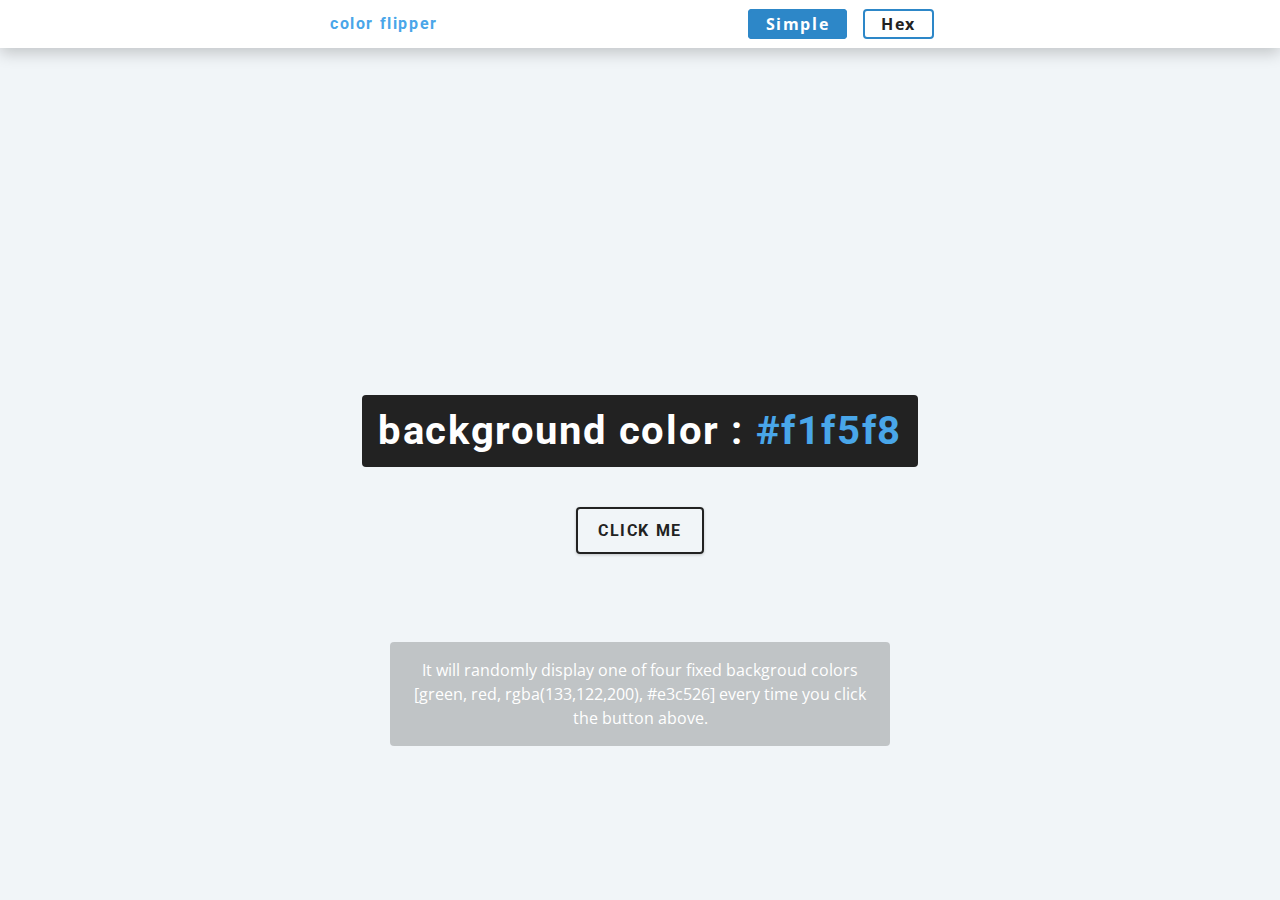
<file: index.html>
<!DOCTYPE html>
<html lang="en">
  <head>
    <meta charset="UTF-8" />
    <meta name="viewport" content="width=device-width, initial-scale=1.0" />
    <title>Color Flipper || Fixed Four</title>

    <!-- styles -->
    <link rel="stylesheet" href="styles.css" />
  </head>
  
  <body>
    <nav>
      <div class="nav-center">
        <h4>color flipper</h4>
        <ul class="nav-links">
          <li>
            <a href="index.html" class="nav-focus">simple</a>
          </li>
          <li>
            <a href="hex.html">hex</a>
          </li>
        </ul>
      </div>
    </nav>
    
    <main>
      <div class="container">
        <h2>background color : <span class="color">#f1f5f8</span></h2>
        <button class="btn btn-hero" id="btn">click me</button>
      </div>
      <div class="note">
        <p>It will randomly display one of four fixed backgroud colors [green, red, rgba(133,122,200), #e3c526] every time you click the button above.</p>
      </div>
    </main>
    <!-- javascript -->
    <script src="app.js"></script>
  </body>
</html>
</file>
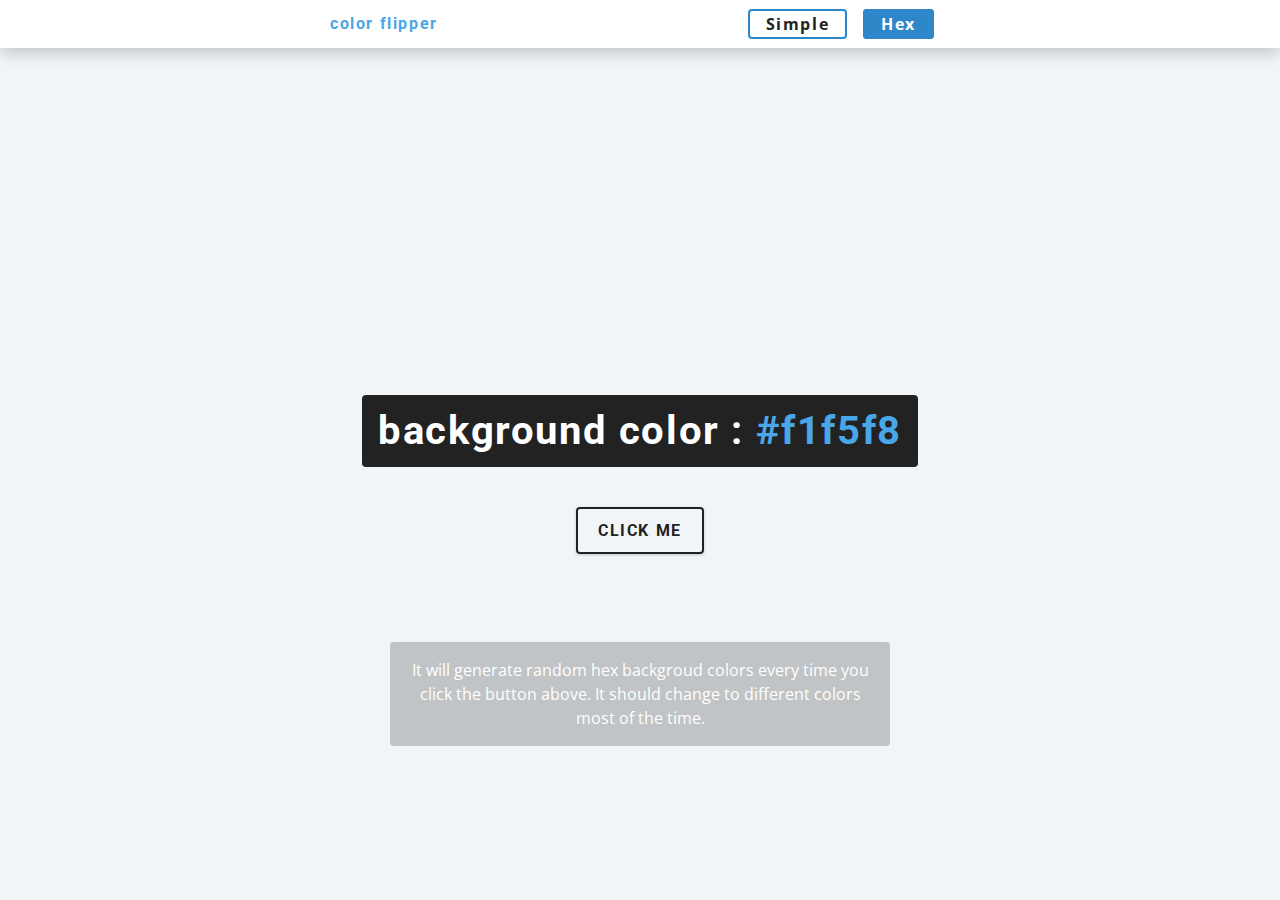
<file: hex.html>
<!DOCTYPE html>
<html lang="en">
  <head>
    <meta charset="UTF-8" />
    <meta name="viewport" content="width=device-width, initial-scale=1.0" />
    <title>Color Flipper || Random Hex</title>

    <!-- styles -->
    <link rel="stylesheet" href="styles.css" />
  </head>

  <body>
    <nav>
      <div class="nav-center">
        <h4>color flipper</h4>
        <ul class="nav-links">
          <li>
            <a href="index.html">simple</a>
          </li>
          <li>
            <a href="hex.html" class="nav-focus">hex</a>
          </li>
        </ul>
      </div>
    </nav>

    <main>
      <div class="container">
        <h2>background color : <span class="color">#f1f5f8</span></h2>
        <button class="btn btn-hero" id="btn">click me</button>
      </div>
      <div class="note">
        <p>It will generate random hex backgroud colors every time you click the button above. It should change to different colors most of the time.</p>
      </div>
    </main>
    <!-- javascript -->
    <script src="hex.js"></script>
  </body>
</html>
</file>
<file: styles.css>
/*
=============== 
Fonts
===============
*/
@import url("https://fonts.googleapis.com/css?family=Open+Sans|Roboto:400,700&display=swap");

/*
=============== 
Variables
===============
*/

:root {
  /* dark shades of primary color*/
  --clr-primary-1: hsl(205, 86%, 17%);
  --clr-primary-2: hsl(205, 77%, 27%);
  --clr-primary-3: hsl(205, 72%, 37%);
  --clr-primary-4: hsl(205, 63%, 48%);
  /* primary/main color */
  --clr-primary-5: hsl(205, 78%, 60%);
  /* lighter shades of primary color */
  --clr-primary-6: hsl(205, 89%, 70%);
  --clr-primary-7: hsl(205, 90%, 76%);
  --clr-primary-8: hsl(205, 86%, 81%);
  --clr-primary-9: hsl(205, 90%, 88%);
  --clr-primary-10: hsl(205, 100%, 96%);
  /* darkest grey - used for headings */
  --clr-grey-1: hsl(209, 61%, 16%);
  --clr-grey-2: hsl(211, 39%, 23%);
  --clr-grey-3: hsl(209, 34%, 30%);
  --clr-grey-4: hsl(209, 28%, 39%);
  /* grey used for paragraphs */
  --clr-grey-5: hsl(210, 22%, 49%);
  --clr-grey-6: hsl(209, 23%, 60%);
  --clr-grey-7: hsl(211, 27%, 70%);
  --clr-grey-8: hsl(210, 31%, 80%);
  --clr-grey-9: hsl(212, 33%, 89%);
  --clr-grey-10: hsl(210, 36%, 96%);
  --clr-white: #fff;
  --clr-red-dark: hsl(360, 67%, 44%);
  --clr-red-light: hsl(360, 71%, 66%);
  --clr-green-dark: hsl(125, 67%, 44%);
  --clr-green-light: hsl(125, 71%, 66%);
  --clr-black: #222;
  --ff-primary: "Roboto", sans-serif;
  --ff-secondary: "Open Sans", sans-serif;
  --transition: all 0.3s linear;
  --spacing: 0.1rem;
  --radius: 0.25rem;
  --light-shadow: 0 5px 15px rgba(0, 0, 0, 0.1);
  --dark-shadow: 0 5px 15px rgba(0, 0, 0, 0.2);
  --max-width: 1170px;
  --fixed-width: 620px;
}
/*
=============== 
Global Styles
===============
*/

*,
::after,
::before {
  margin: 0;
  padding: 0;
  box-sizing: border-box;
}
body {
  font-family: var(--ff-secondary);
  background: var(--clr-grey-10);
  color: var(--clr-grey-1);
  line-height: 1.5;
  font-size: 0.875rem;
}
ul {
  list-style-type: none;
}
a {
  text-decoration: none;
}
h1,
h2,
h3,
h4 {
  letter-spacing: var(--spacing);
  /* text-transform: capitalize; */
  line-height: 1.25;
  margin-bottom: 0.75rem;
  font-family: var(--ff-primary);
}
h1 {
  font-size: 3rem;
}
h2 {
  font-size: 2rem;
}
h3 {
  font-size: 1.25rem;
}
h4 {
  font-size: 0.875rem;
}
p {
  margin-bottom: 1.25rem;
  color: var(--clr-grey-5);
}
@media screen and (min-width: 800px) {
  h1 {
    font-size: 4rem;
  }
  h2 {
    font-size: 2.5rem;
  }
  h3 {
    font-size: 1.75rem;
  }
  h4 {
    font-size: 1rem;
  }
  body {
    font-size: 1rem;
  }
  h1,
  h2,
  h3,
  h4 {
    line-height: 1;
  }
}
/*  global classes */

/* section */
.section {
  padding: 5rem 0;
}

.section-center {
  width: 90vw;
  margin: 0 auto;
  max-width: 1170px;
}
@media screen and (min-width: 992px) {
  .section-center {
    width: 95vw;
  }
}
main {
  min-height: 100vh;
  display: grid;
  place-items: center;
}

/*
=============== 
Nav
===============
*/
nav {
  background: var(--clr-white);
  height: 3rem;
  display: grid;
  align-items: center;
  box-shadow: var(--dark-shadow);
}
.nav-center {
  width: 90vw;
  max-width: var(--fixed-width);
  margin: 0 auto;
  display: flex;
  align-items: center;
  justify-content: space-between;
}
.nav-center h4 {
  margin-bottom: 0;
  color: var(--clr-primary-5);
}
.nav-links {
  display: flex;
}
nav a {
  text-transform: capitalize;
  font-weight: 700;
  font-size: 1rem;
  color: var(--clr-black);
  letter-spacing: var(--spacing);
  margin-right: 1rem;
  border: 2px solid var(--clr-primary-4);
  padding: .1em 1em;
  border-radius: var(--radius);
}
nav a:hover, .nav-focus {
  background: var(--clr-primary-4);
  color: var(--clr-white);
}
/*
=============== 
Container
===============
*/
main {
  min-height: calc(100vh - 3rem);
  display: grid;
  place-items: center;
  position: relative;
}
.container {
  text-align: center;
}
.container h2 {
  background: var(--clr-black);
  color: var(--clr-white);
  padding: 1rem;
  border-radius: var(--radius);
  margin-bottom: 2.5rem;
}
.note {
  text-align: center;
  position: absolute;
  top: 65%;
}
.note p {
  width: 50vw;
  min-width: 300px;
  max-width: 500px;
  background: rgba(0, 0, 0, 0.2);
  color: var(--clr-white);
  border-radius: var(--radius);
  padding: 1rem;
  margin: 2.5rem auto;
}
.color {
  color: var(--clr-primary-5);
}
.btn-hero {
  font-family: var(--ff-primary);
  text-transform: uppercase;
  background: transparent;
  color: var(--clr-black);
  letter-spacing: var(--spacing);
  display: inline-block;
  font-weight: 700;
  transition: var(--transition);
  border: 2px solid var(--clr-black);
  cursor: pointer;
  box-shadow: 0 1px 3px rgba(0, 0, 0, 0.2);
  border-radius: var(--radius);
  font-size: 1rem;
  padding: 0.75rem 1.25rem;
}
.btn-hero:hover {
  color: var(--clr-white);
  background: var(--clr-black);
}
</file>
